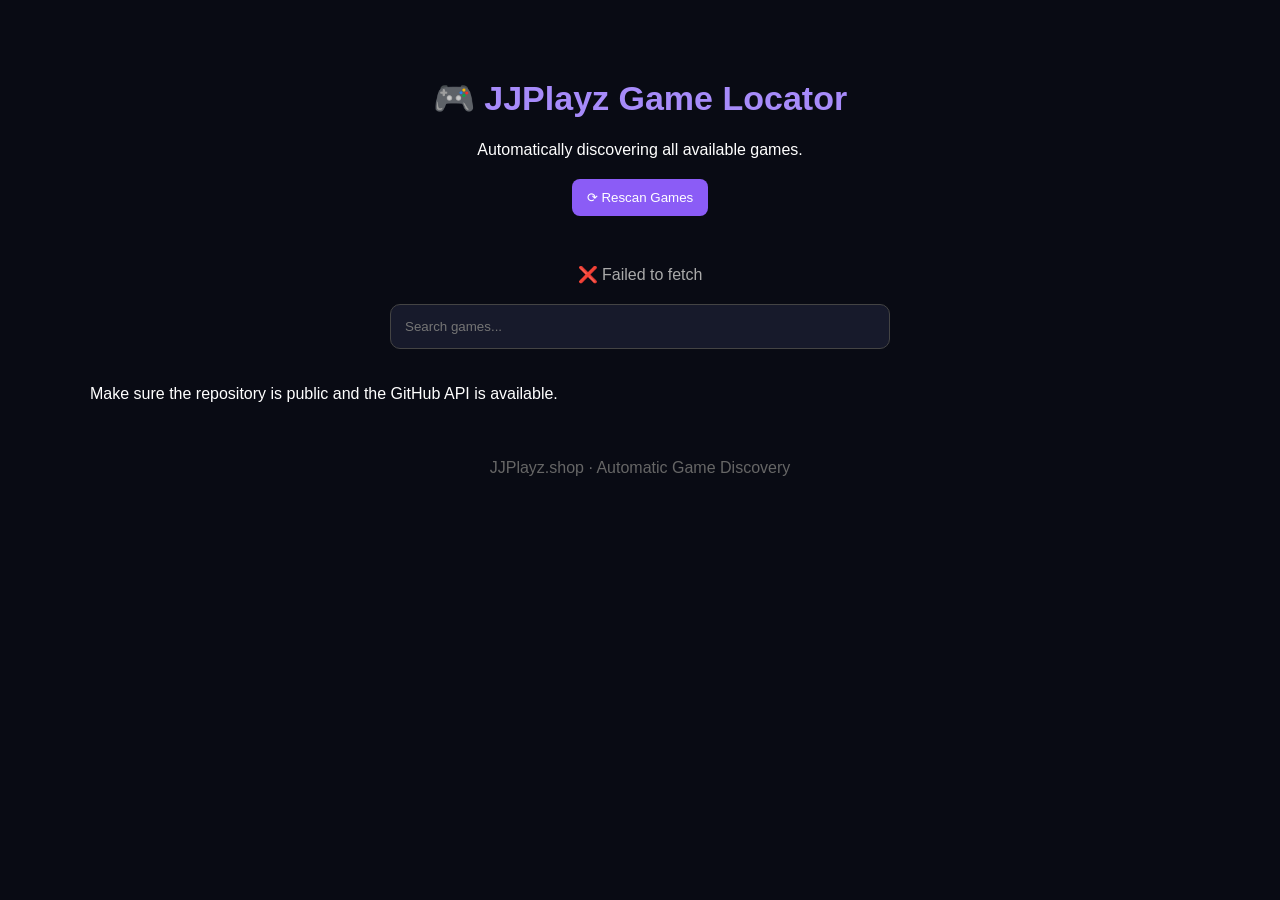
<file: Games/index.html>
<!DOCTYPE html>
<html lang="en">
<head>
<meta charset="UTF-8">
<meta name="viewport" content="width=device-width, initial-scale=1">
<title>JJPlayz Game Locator</title>

<style>
* { box-sizing: border-box; }

body {
    margin: 0;
    padding: 25px;
    background: #090b14;
    color: white;
    font-family: Arial, sans-serif;
}

header {
    text-align: center;
    padding: 30px 10px;
}

h1 {
    color: #a78bfa;
    font-size: 34px;
}

#status {
    color: #aaa;
    margin: 15px;
    text-align: center;
}

#games {
    display: grid;
    grid-template-columns: repeat(auto-fit, minmax(230px, 1fr));
    gap: 15px;
    max-width: 1100px;
    margin: auto;
}

.game {
    background: #171a2b;
    border: 1px solid #30334e;
    border-radius: 14px;
    padding: 20px;
    transition: .2s;
}

.game:hover {
    transform: translateY(-4px);
    border-color: #a78bfa;
}

.game h2 {
    margin-top: 0;
    color: #c4b5fd;
}

.game a {
    display: block;
    color: #a78bfa;
    word-break: break-all;
    margin: 12px 0;
    font-size: 13px;
}

button {
    background: #8b5cf6;
    color: white;
    border: 0;
    padding: 11px 15px;
    border-radius: 8px;
    cursor: pointer;
    margin: 4px 2px;
}

button:hover { background: #7042d6; }

#search {
    display: block;
    width: 100%;
    max-width: 500px;
    margin: 20px auto;
    padding: 14px;
    background: #171a2b;
    color: white;
    border: 1px solid #444;
    border-radius: 10px;
}

footer {
    text-align: center;
    margin-top: 40px;
    color: #666;
}
</style>
</head>

<body>

<header>
    <h1>🎮 JJPlayz Game Locator</h1>
    <p>Automatically discovering all available games.</p>
    <button onclick="scan()">⟳ Rescan Games</button>
</header>

<p id="status">Connecting to GitHub...</p>

<input
    id="search"
    placeholder="Search games..."
    oninput="filterGames()"
>

<div id="games"></div>

<footer>
    JJPlayz.shop · Automatic Game Discovery
</footer>

<script>
const CONFIG = {
    owner: "RTXgamer180",
    repo: "JJPlayz.shop",
    folder: "Games"
};

let detectedGames = [];

async function scan() {
    const status = document.getElementById("status");
    const container = document.getElementById("games");

    status.textContent = "🔍 Scanning GitHub repository...";
    container.innerHTML = "";

    try {
        // Get repository information
        const repoResponse = await fetch(
            `https://api.github.com/repos/${CONFIG.owner}/${CONFIG.repo}`
        );

        if (!repoResponse.ok) {
            throw new Error("Repository not found or inaccessible.");
        }

        const repo = await repoResponse.json();
        const branch = repo.default_branch;

        // Get complete repository file tree
        const treeResponse = await fetch(
            `https://api.github.com/repos/${CONFIG.owner}/${CONFIG.repo}/git/trees/${encodeURIComponent(branch)}?recursive=1`
        );

        if (!treeResponse.ok) {
            throw new Error("Could not retrieve repository files.");
        }

        const data = await treeResponse.json();

        if (data.truncated) {
            throw new Error("Repository is too large for one complete scan.");
        }

        const prefix = CONFIG.folder + "/";
        const files = data.tree.filter(item =>
            item.type === "blob" &&
            item.path.startsWith(prefix)
        );

        // Detect first-level game folders containing index.html
        const gameFolders = new Set();

        for (const file of files) {
            const remainder = file.path.slice(prefix.length);
            const parts = remainder.split("/");

            if (
                parts.length >= 2 &&
                parts[1] === "index.html"
            ) {
                gameFolders.add(parts[0]);
            }
        }

        detectedGames = [...gameFolders].sort(
            (a, b) => a.localeCompare(b)
        );

        renderGames();

        status.textContent =
            `✅ Found ${detectedGames.length} games!`;

    } catch (error) {
        status.textContent = "❌ " + error.message;

        container.innerHTML = `
            <p>Make sure the repository is public and the GitHub API is available.</p>
        `;

        console.error(error);
    }
}

function renderGames() {
    const container = document.getElementById("games");
    container.innerHTML = "";

    detectedGames.forEach(name => {
        const url =
            `${location.origin}/${CONFIG.repo}/${CONFIG.folder}/${encodeURIComponent(name)}/`;

        const card = document.createElement("div");
        card.className = "game";

        const title = document.createElement("h2");
        title.textContent = "🎮 " + name;

        const link = document.createElement("a");
        link.href = url;
        link.textContent = url;

        const open = document.createElement("button");
        open.textContent = "▶ Play Game";
        open.onclick = () => window.open(url, "_blank");

        const copy = document.createElement("button");
        copy.textContent = "📋 Copy URL";
        copy.onclick = async () => {
            try {
                await navigator.clipboard.writeText(url);
                copy.textContent = "✓ Copied!";
            } catch {
                copy.textContent = "Copy unavailable";
            }
        };

        card.append(title, link, open, copy);
        container.appendChild(card);
    });

    if (!detectedGames.length) {
        container.textContent = "No games with index.html were found.";
    }
}

function filterGames() {
    const query = document
        .getElementById("search")
        .value.toLowerCase();

    document.querySelectorAll(".game").forEach(card => {
        card.style.display =
            card.textContent.toLowerCase().includes(query)
                ? ""
                : "none";
    });
}

// Automatically scan when the page loads
scan();
</script>

</body>
</html>
</file>
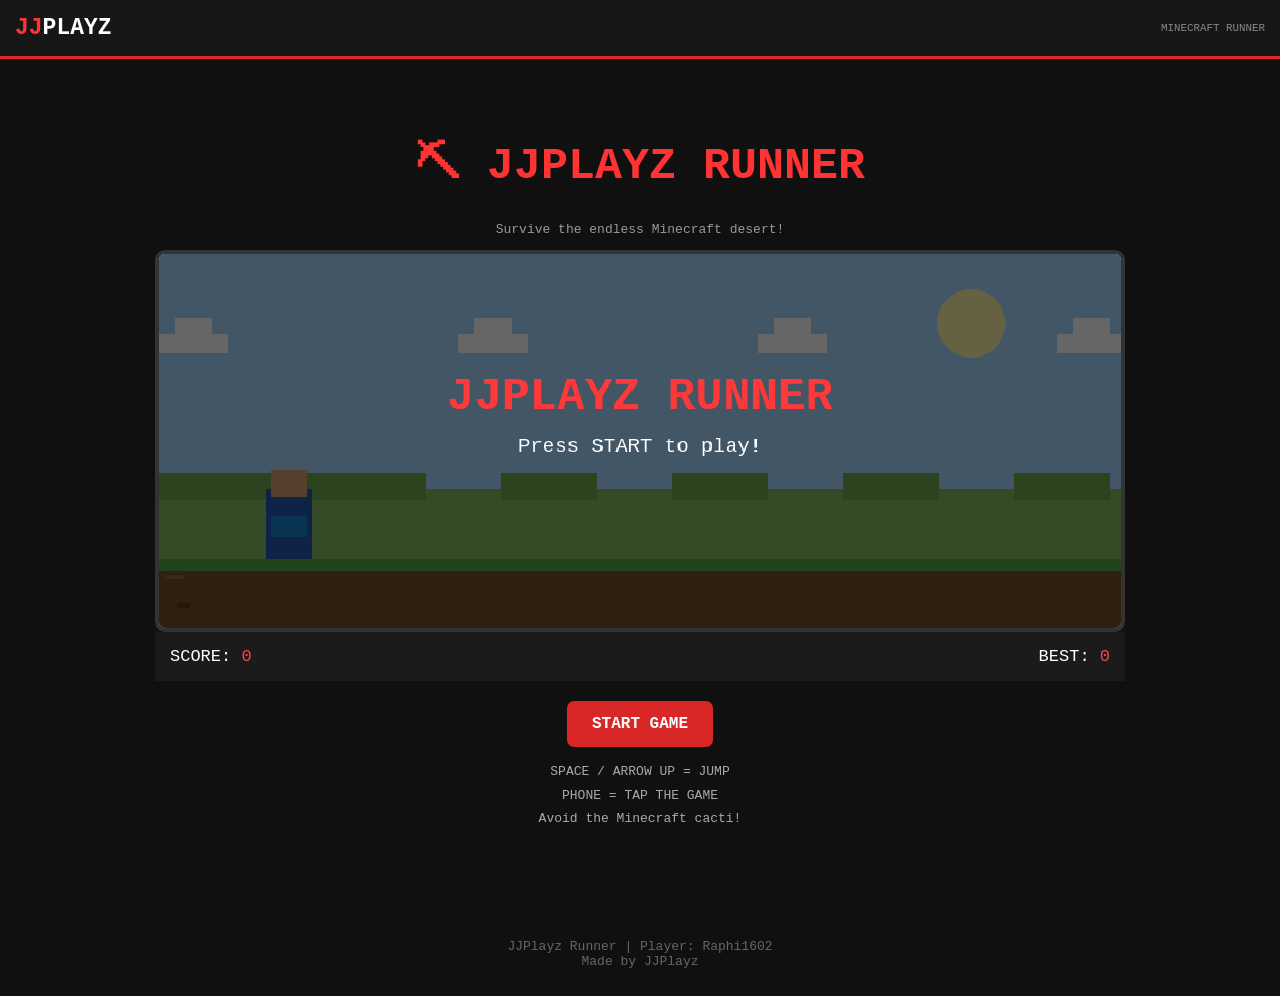
<file: Games/Dino/index.html>
<!DOCTYPE html>
<html lang="en">
<head>
<meta charset="UTF-8">
<meta name="viewport" content="width=device-width, initial-scale=1">
<title>JJPlayz - Minecraft Runner</title>

<style>
* { box-sizing: border-box; }

body {
    margin: 0;
    background: #101010;
    color: white;
    font-family: monospace;
    overflow-x: hidden;
    user-select: none;
}

header {
    padding: 15px;
    background: #171717;
    border-bottom: 3px solid #e32626;
    display: flex;
    justify-content: space-between;
    align-items: center;
}

.logo {
    color: #ff3333;
    font-size: 23px;
    font-weight: bold;
}

.logo span { color: white; }

header small {
    color: #888;
}

main {
    max-width: 1000px;
    margin: 35px auto;
    padding: 15px;
}

h1 {
    text-align: center;
    color: #ff3333;
    font-size: clamp(28px, 6vw, 45px);
}

.subtitle {
    text-align: center;
    color: #999;
}

.game {
    position: relative;
    background: #a6d9ff;
    border: 4px solid #333;
    border-radius: 10px;
    overflow: hidden;
}

canvas {
    width: 100%;
    display: block;
    image-rendering: pixelated;
    touch-action: manipulation;
}

.info {
    display: flex;
    justify-content: space-between;
    padding: 15px;
    background: #1b1b1b;
    font-size: 17px;
}

.score { color: #ff4444; }

.controls {
    text-align: center;
    padding: 20px;
}

button {
    background: #d92727;
    border: 0;
    padding: 14px 25px;
    border-radius: 7px;
    color: white;
    font-weight: bold;
    font-family: monospace;
    font-size: 16px;
    cursor: pointer;
}

button:hover { background: #ff4444; }

.instructions {
    color: #aaa;
    text-align: center;
    line-height: 1.8;
}

footer {
    text-align: center;
    color: #666;
    padding: 25px;
}
</style>
</head>

<body>

<header>
    <div class="logo">JJ<span>PLAYZ</span></div>
    <small>MINECRAFT RUNNER</small>
</header>

<main>

<h1>⛏ JJPLAYZ RUNNER</h1>
<p class="subtitle">Survive the endless Minecraft desert!</p>

<div class="game">
    <canvas id="game" width="900" height="350"></canvas>
</div>

<div class="info">
    <div>SCORE: <span class="score" id="score">0</span></div>
    <div>BEST: <span class="score" id="best">0</span></div>
</div>

<div class="controls">
    <button id="start">START GAME</button>
    <p class="instructions">
        SPACE / ARROW UP = JUMP<br>
        PHONE = TAP THE GAME<br>
        Avoid the Minecraft cacti!
    </p>
</div>

</main>

<footer>
    JJPlayz Runner | Player: Raphi1602<br>
    Made by JJPlayz
</footer>

<script>
const canvas = document.getElementById("game");
const ctx = canvas.getContext("2d");

const scoreText = document.getElementById("score");
const bestText = document.getElementById("best");
const startButton = document.getElementById("start");

const W = canvas.width;
const H = canvas.height;
const ground = 285;

let player = {
    x: 100,
    y: ground - 65,
    w: 43,
    h: 65,
    vy: 0,
    jumping: false
};

let obstacles = [];
let particles = [];

let score = 0;
let best = 0;
let speed = 6;
let running = false;
let gameOver = false;
let frame = 0;
let groundOffset = 0;
let spawnTimer = 0;

const gravity = 0.8;
const jumpPower = -16;

const skin = new Image();
skin.src = "https://mc-heads.net/body/Raphi1602/100";

let skinLoaded = false;
skin.onload = () => skinLoaded = true;

function rectangle(x,y,w,h,color) {
    ctx.fillStyle = color;
    ctx.fillRect(x,y,w,h);
}

function drawBackground() {
    // Sky
    rectangle(0,0,W,H,"#a6d9ff");

    // Sun
    ctx.fillStyle = "#fff4a6";
    ctx.beginPath();
    ctx.arc(760,65,32,0,Math.PI*2);
    ctx.fill();

    // Clouds
    ctx.fillStyle = "#ffffff";

    for(let i=0;i<4;i++) {
        let x = ((i*280-frame*0.3)%1050+1050)%1050;

        ctx.fillRect(x,75,65,18);
        ctx.fillRect(x+15,60,35,20);
    }

    // Distant Minecraft hills
    rectangle(0,220,W,65,"#86bb65");

    for(let i=0;i<8;i++) {
        let x = ((i*160-frame*0.7)%1050+1050)%1050;
        rectangle(x,205,90,25,"#70a94e");
    }

    // Grass and dirt
    rectangle(0,ground,W,H-ground,"#76502e");
    rectangle(0,ground,W,12,"#56a83e");

    // Grass texture
    for(let x=-30;x<W+30;x+=35) {
        let px = ((x-groundOffset)%35+35)%35;
        rectangle(px,ground+15,18,4,"#96653c");
        rectangle(px+12,ground+42,12,4,"#59391f");
    }
}

function drawPlayer() {
    if(skinLoaded) {
        ctx.drawImage(
            skin,
            player.x,
            player.y,
            player.w,
            player.h
        );
    } else {
        // Fallback Minecraft character
        rectangle(player.x,player.y,player.w,player.h,"#2459ad");
        rectangle(player.x+5,player.y-18,33,25,"#d5a078");
        rectangle(player.x+5,player.y+25,33,20,"#1682d0");
    }
}

function drawCactus(x,y) {
    // Minecraft-style cactus
    const unit = 10;

    rectangle(x+10,y,20,65,"#269b3d");
    rectangle(x,y+20,12,30,"#269b3d");
    rectangle(x,y+15,10,12,"#269b3d");
    rectangle(x+30,y+30,12,28,"#269b3d");
    rectangle(x+30,y+25,10,12,"#269b3d");

    // Pixel highlights
    rectangle(x+13,y+5,4,48,"#64d35c");
    rectangle(x+23,y+12,3,45,"#14772c");

    // Spikes
    rectangle(x+5,y+27,3,5,"#b8e5a3");
    rectangle(x+34,y+42,3,5,"#b8e5a3");
}

function drawOverlay(title,subtitle) {
    ctx.fillStyle = "#0009";
    ctx.fillRect(0,0,W,H);

    ctx.textAlign = "center";
    ctx.fillStyle = "#ff3939";
    ctx.font = "bold 43px monospace";
    ctx.fillText(title,W/2,145);

    ctx.fillStyle = "white";
    ctx.font = "19px monospace";
    ctx.fillText(subtitle,W/2,185);
}

function jump() {
    if(!running) {
        if(gameOver) return;
        startGame();
        return;
    }

    if(!player.jumping) {
        player.vy = jumpPower;
        player.jumping = true;
    }
}

function startGame() {
    player.y = ground-65;
    player.vy = 0;
    player.jumping = false;

    obstacles = [];
    particles = [];

    score = 0;
    speed = 6;
    frame = 0;
    spawnTimer = 70;
    running = true;
    gameOver = false;

    scoreText.textContent = "0";
    startButton.textContent = "RESTART GAME";
}

function collision(a,b) {
    return a.x+8 < b.x+b.w-5 &&
           a.x+a.w-8 > b.x+5 &&
           a.y+8 < b.y+b.h-5 &&
           a.y+a.h-5 > b.y+5;
}

function spawnObstacle() {
    obstacles.push({
        x: W+30,
        y: ground-65,
        w: 42,
        h: 65
    });
}

function update() {
    if(!running) return;

    frame++;
    score += 0.12;
    speed = Math.min(14,6+score/150);

    scoreText.textContent = Math.floor(score);

    groundOffset += speed;

    // Player physics
    player.vy += gravity;
    player.y += player.vy;

    if(player.y >= ground-65) {
        player.y = ground-65;
        player.vy = 0;
        player.jumping = false;
    }

    // Obstacle spawning
    spawnTimer--;

    if(spawnTimer <= 0) {
        spawnObstacle();
        spawnTimer = 85 + Math.random()*65;
    }

    // Move obstacles
    for(let o of obstacles) {
        o.x -= speed;

        if(collision(player,o)) {
            endGame();
        }
    }

    obstacles = obstacles.filter(o=>o.x>-60);
}

function endGame() {
    running = false;
    gameOver = true;

    best = Math.max(best,Math.floor(score));
    bestText.textContent = best;

    startButton.textContent = "PLAY AGAIN";
}

function render() {
    drawBackground();

    for(let o of obstacles) {
        drawCactus(o.x,o.y);
    }

    drawPlayer();

    if(!running && !gameOver) {
        drawOverlay("JJPLAYZ RUNNER","Press START to play!");
    }

    if(gameOver) {
        drawOverlay("GAME OVER!","Score: "+Math.floor(score));
    }
}

function loop() {
    update();
    render();
    requestAnimationFrame(loop);
}

startButton.addEventListener("click",startGame);

document.addEventListener("keydown",e=>{
    if(e.code==="Space" || e.code==="ArrowUp") {
        e.preventDefault();
        if(gameOver) startGame();
        else jump();
    }
});

canvas.addEventListener("pointerdown",()=>{
    if(gameOver) startGame();
    else jump();
});

bestText.textContent = best;

loop();
</script>

</body>
</html>
</file>
